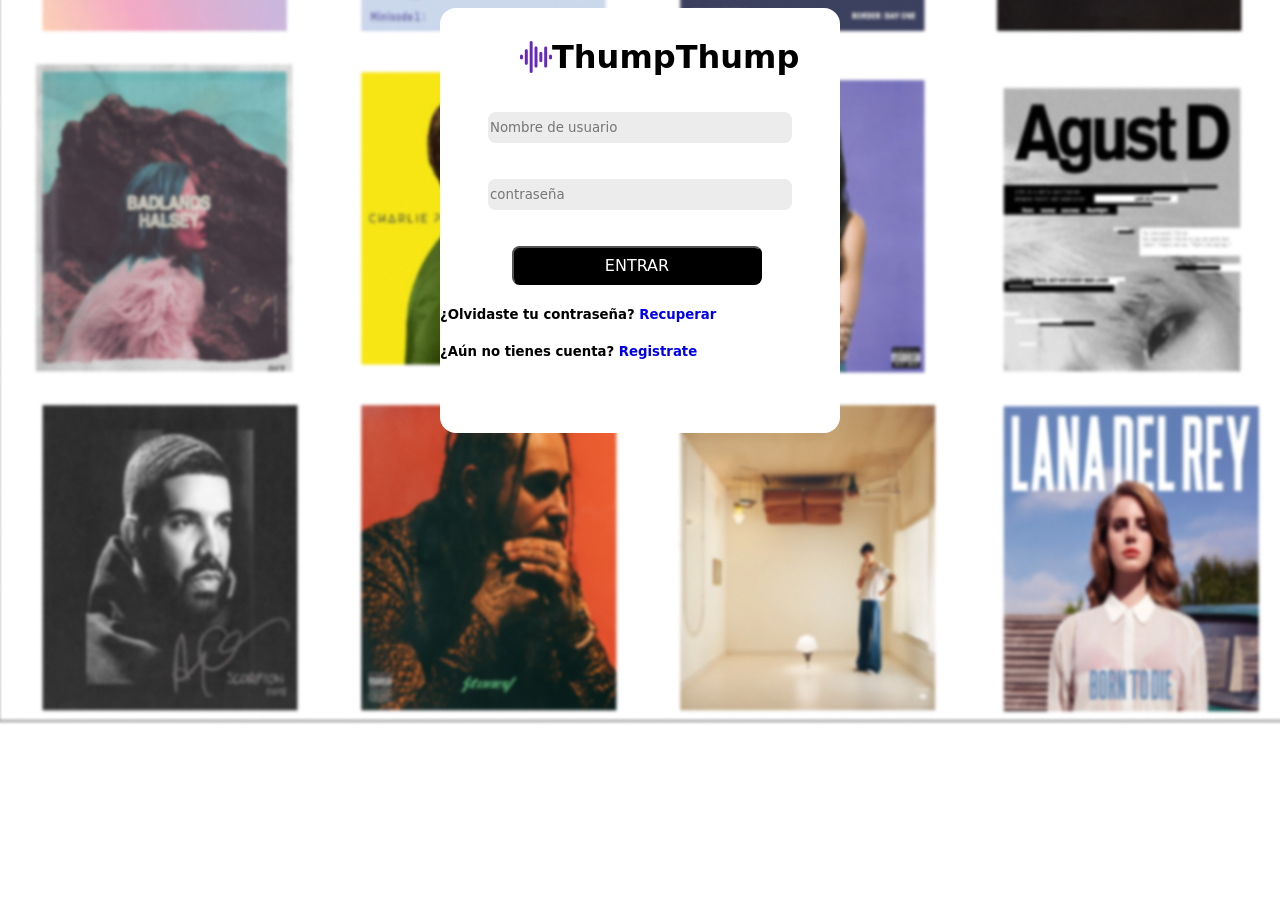
<file: login.html>
<!DOCTYPE html>
<html lang="en">
<head>
    <meta charset="UTF-8">
    <meta name="viewport" content="width=device-width, initial-scale=1.0">
    <title>Login</title>
    <link rel="stylesheet" href="registro.css">
    <link rel="shortcut icon" href="./assets/icons/sonido-de-onda.png" type="image/x-icon">
</head>
<body>

    <div class="ingreso">

        <div class="tittle">
            <a class="sello-principal" href="index.html"><img src="./assets/icons/sonido-de-onda.png" alt="Onda de sonido"><strong>ThumpThump</strong></a><br><br>
        </div>
        
    
        <form action="index.html" method="POST">
        
        <input class="data" type="text" id="name" placeholder="Nombre de usuario" required><br><br>
    
        <input class="data" type="password" id="password" placeholder="contraseña" required><br><br>
        
        <!-- <button class="entrar" type="button" id="entrar">ENTRAR</button> -->
        <input class="entrar" type="button" value="entrar" onclick="entrar()">

        <section class="links-externos">
            <div class="recuperar">
                <h5>¿Olvidaste tu contraseña?  <a href="recuperar.html">Recuperar</a></h5>
            </div>
            <div class="registrarse">
                <h5>¿Aún no tienes cuenta?  <a href="registro.html">Registrate</a></h5>
            </div>

        
        </section>   

    </div>

    <script src="login.js"></script>


</body>
</html>
</file>
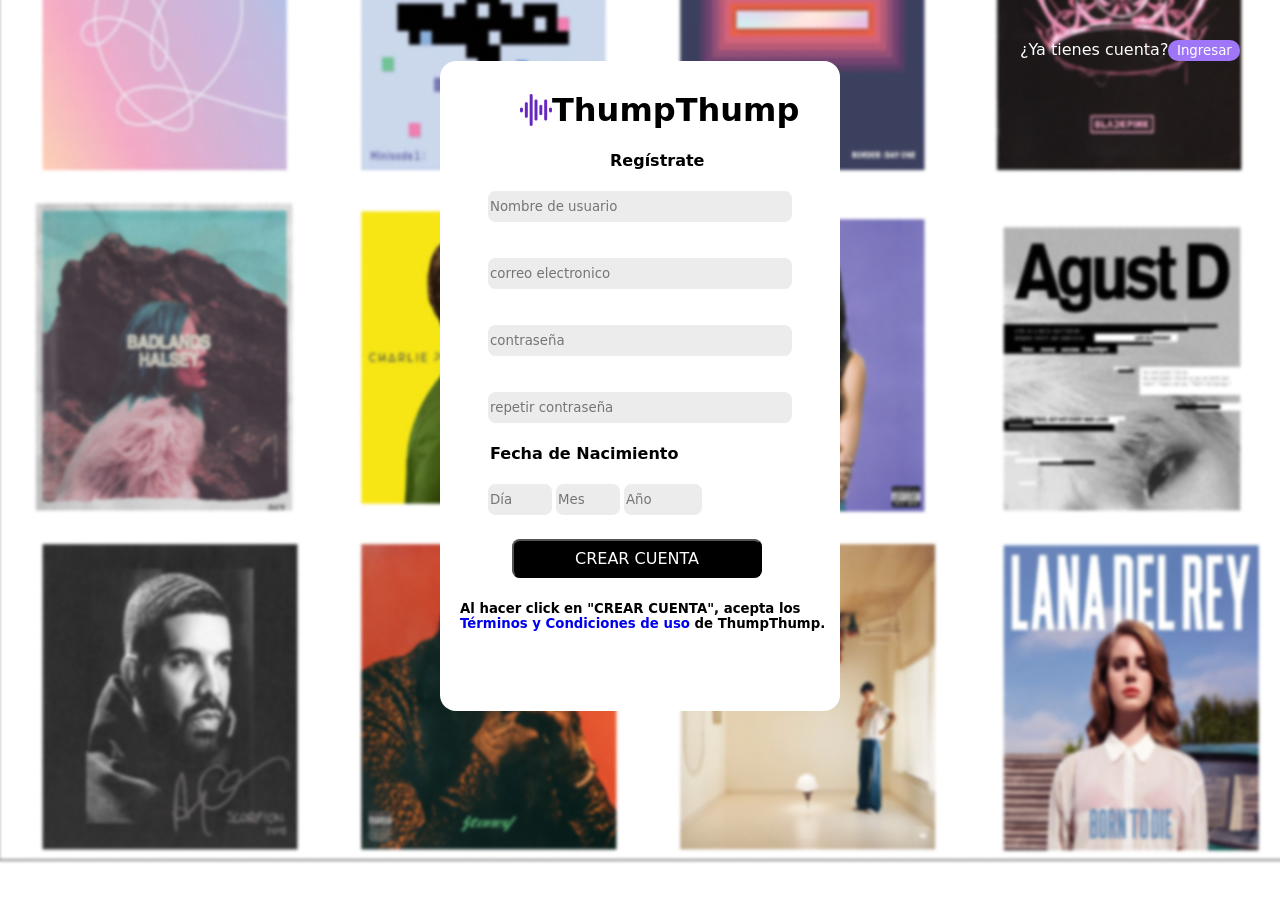
<file: registro.html>
<!DOCTYPE html>
<html>
<head>
<title>Registro</title>
<link rel="stylesheet" href="registro.css">
<link rel="shortcut icon" href="./assets/icons/sonido-de-onda.png" type="image/x-icon">
</head>
<body>



<section class="ingresar">¿Ya tienes cuenta?<button class="button">Ingresar</button></section>

<div class="registro">

    <div class="tittle">
        <a class="sello-principal" href="index.html"><img src="./assets/icons/sonido-de-onda.png" alt="Onda de sonido"><strong>ThumpThump</strong></a>
        <h4 class="registrate">Regístrate</h4>
    </div>
    

    <form action="procesar_registro.php" method="POST">
    
    <input class="data" type="text" id="name" placeholder="Nombre de usuario" required><br><br>

    <input class="data" type="email" id="email" placeholder="correo electronico" required><br><br>

    <input class="data" type="password" id="password" placeholder="contraseña" required><br><br>

    <input class="data" type="password" id="confirmPassword" placeholder="repetir contraseña" required>

    <h4>Fecha de Nacimiento</h4>
    
    <div class="Fecha-nacimiento">

        <form>

            <input class="fecha" type="number" id="dia" placeholder="Día" name="dia" min="1" max="31">
    
            <input class="fecha" type="number" id="mes" placeholder="Mes" name="mes" min="1" max="12">
    
            <input class="fecha" type="number" id="año" placeholder="Año" name="año" min="1900" max="2099">
        </form>
    </div>

    <input class="crear-cuenta" type="button" value="crear cuenta" onclick="verificarYRedirigir()">

    <section>
        <div class="terminos">
            <h5>Al hacer click en "CREAR CUENTA", acepta los <a href="terminos.html">Términos y Condiciones de uso</a> de ThumpThump.</h5>
        </div>

    </section>
    
    <script src="registro.js"></script>
    
</div>
</section>
</form>
</body>
</html>
</file>
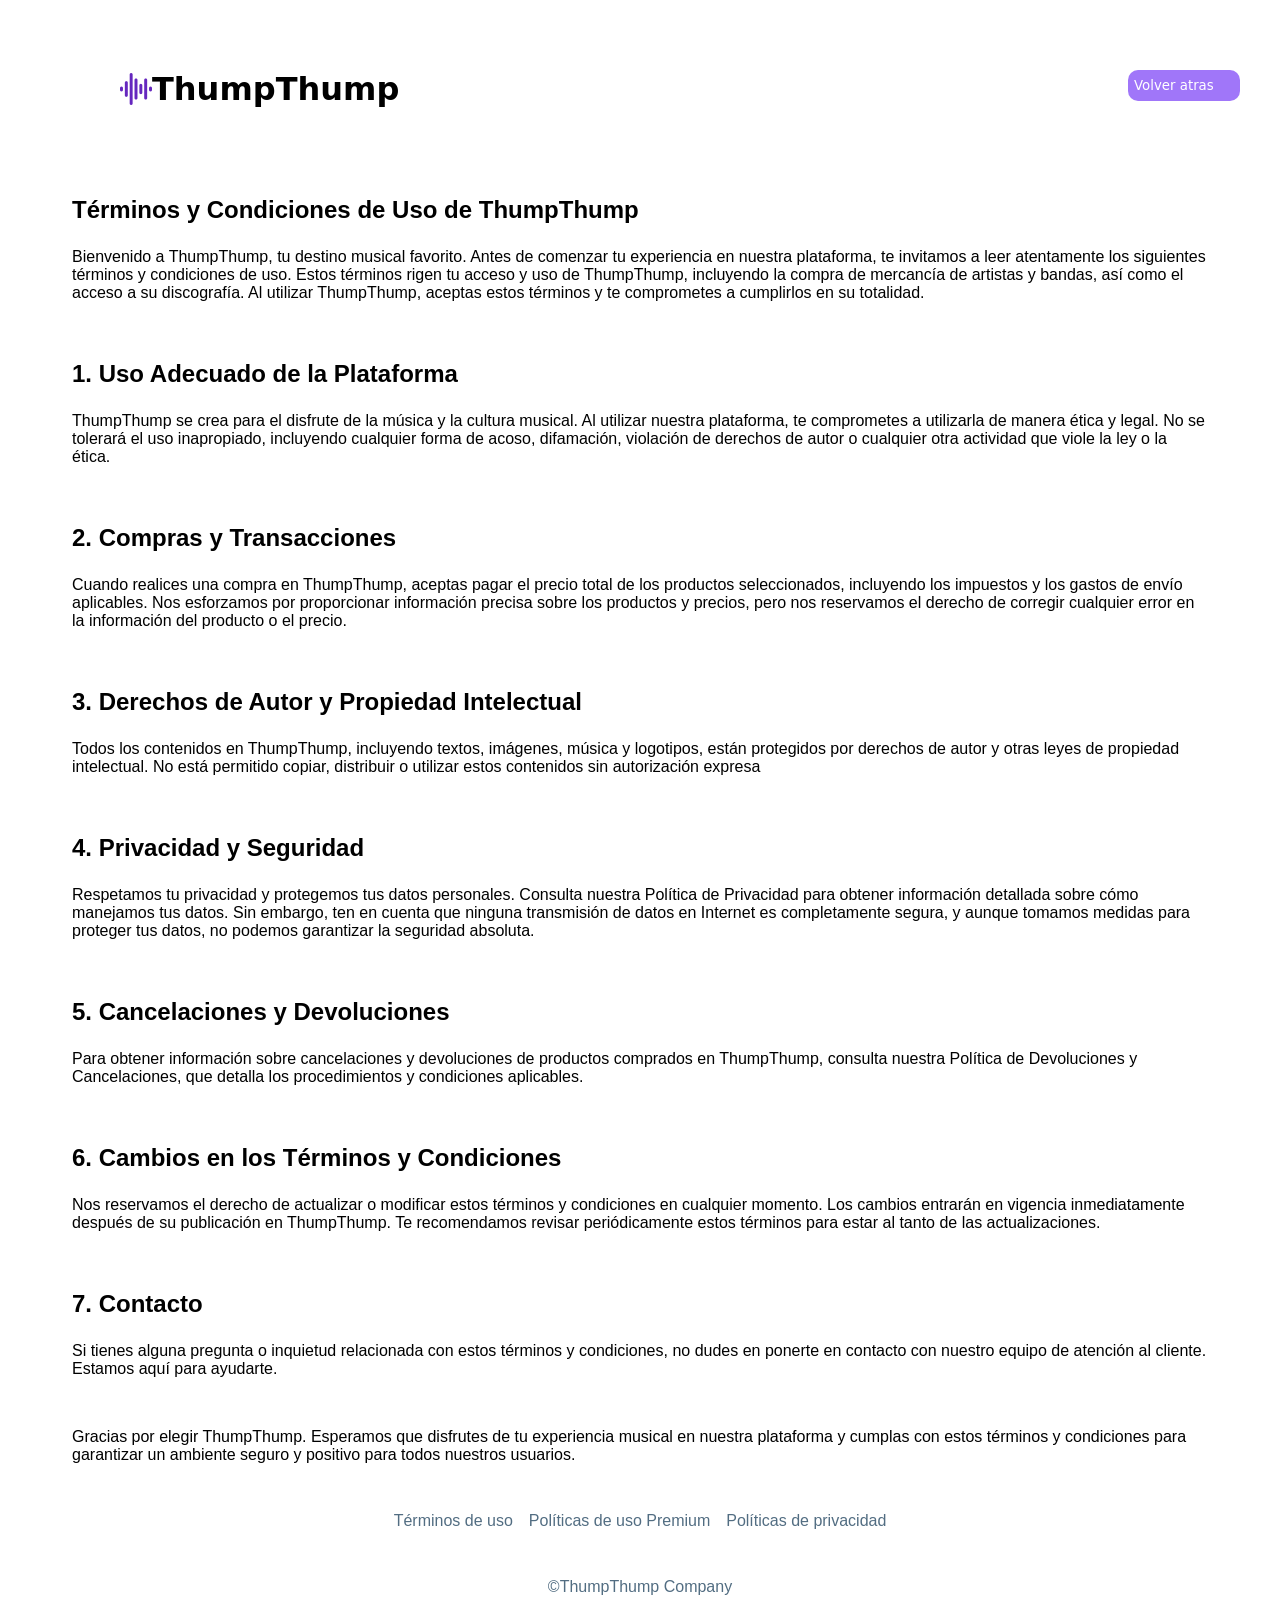
<file: terminos.html>
<!DOCTYPE html>
<html lang="en">
<head>
    <meta charset="UTF-8">
    <meta name="viewport" content="width=device-width, initial-scale=1.0">
    <title>Términos y condiciones</title>
    <link rel="stylesheet" href="terminos.css">
    <link rel="shortcut icon" href="./assets/icons/sonido-de-onda.png" type="image/x-icon">
</head>

<nav>
    <div class="container-nav">
        <div>
            <a class="sello-principal" href="index.html"><img src="./assets/icons/sonido-de-onda.png" alt="Onda de sonido"><strong>ThumpThump</strong></a>
        </div>
        <div>
            <a href="./registro.html"><button class="button">Volver atras</button></a>
        </div>
    </div>
</nav>

<body>

    <section class="container-parrafos">
        <div class="separacion-parrafos">

            <p class="negrita-titulos">Términos y Condiciones de Uso de ThumpThump</p>
            <p>Bienvenido a ThumpThump, tu destino musical favorito. Antes de comenzar tu experiencia en nuestra plataforma, te invitamos a leer atentamente los siguientes términos y condiciones de uso. Estos términos rigen tu acceso y uso de ThumpThump, incluyendo la compra de mercancía de artistas y bandas, así como el acceso a su discografía. Al utilizar ThumpThump, aceptas estos términos y te comprometes a cumplirlos en su totalidad.</p><br>

            <p class="negrita-titulos">1. Uso Adecuado de la Plataforma</p>
            <p>ThumpThump se crea para el disfrute de la música y la cultura musical. Al utilizar nuestra plataforma, te comprometes a utilizarla de manera ética y legal. No se tolerará el uso inapropiado, incluyendo cualquier forma de acoso, difamación, violación de derechos de autor o cualquier otra actividad que viole la ley o la ética.</p><br>

            <p class="negrita-titulos">2. Compras y Transacciones</p>
            <p>Cuando realices una compra en ThumpThump, aceptas pagar el precio total de los productos seleccionados, incluyendo los impuestos y los gastos de envío aplicables. Nos esforzamos por proporcionar información precisa sobre los productos y precios, pero nos reservamos el derecho de corregir cualquier error en la información del producto o el precio.</p><br>

            <p class="negrita-titulos">3. Derechos de Autor y Propiedad Intelectual</p>
            <p>Todos los contenidos en ThumpThump, incluyendo textos, imágenes, música y logotipos, están protegidos por derechos de autor y otras leyes de propiedad intelectual. No está permitido copiar, distribuir o utilizar estos contenidos sin autorización expresa</p><br>

            <p class="negrita-titulos">4. Privacidad y Seguridad</p>
            <p>Respetamos tu privacidad y protegemos tus datos personales. Consulta nuestra Política de Privacidad para obtener información detallada sobre cómo manejamos tus datos. Sin embargo, ten en cuenta que ninguna transmisión de datos en Internet es completamente segura, y aunque tomamos medidas para proteger tus datos, no podemos garantizar la seguridad absoluta.</p><br>

            <p class="negrita-titulos">5. Cancelaciones y Devoluciones</p>
            <p>Para obtener información sobre cancelaciones y devoluciones de productos comprados en ThumpThump, consulta nuestra Política de Devoluciones y Cancelaciones, que detalla los procedimientos y condiciones aplicables.</p><br>

            <p class="negrita-titulos">6. Cambios en los Términos y Condiciones</p>
            <p>Nos reservamos el derecho de actualizar o modificar estos términos y condiciones en cualquier momento. Los cambios entrarán en vigencia inmediatamente después de su publicación en ThumpThump. Te recomendamos revisar periódicamente estos términos para estar al tanto de las actualizaciones.</p><br>

            <p class="negrita-titulos">7. Contacto</p>
            <p>Si tienes alguna pregunta o inquietud relacionada con estos términos y condiciones, no dudes en ponerte en contacto con nuestro equipo de atención al cliente. Estamos aquí para ayudarte.</p><br>

            <p>Gracias por elegir ThumpThump. Esperamos que disfrutes de tu experiencia musical en nuestra plataforma y cumplas con estos términos y condiciones para garantizar un ambiente seguro y positivo para todos nuestros usuarios.</p>
            
        </div>
    </section>

    <footer>
        <section class="container-footer">
            <div>
                <p>Términos de uso</p>
                <p>Políticas de uso Premium</p>
                <p>Políticas de privacidad</p>
            </div>
            <p>©ThumpThump Company</p>
        </section>
    </footer>

</body>
</html>
</file>
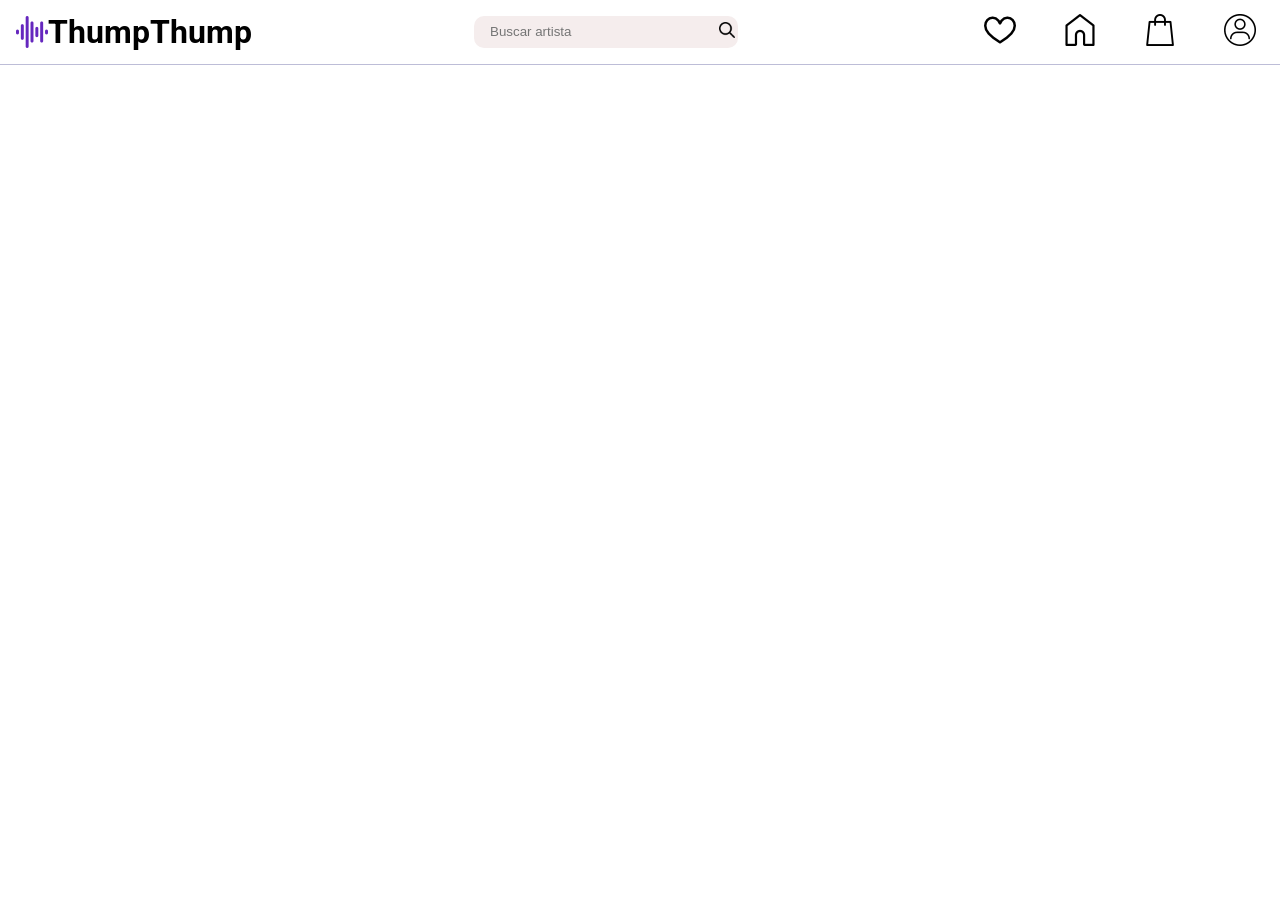
<file: pages/btsfotos.html>
<!DOCTYPE html>
<html lang="en">
<head>
    <meta charset="UTF-8">
    <meta name="viewport" content="width=device-width, initial-scale=1.0">
    <title>BTS | ThumpThump</title>
    <link rel="shortcut icon" href="../assets/icons/sonido-de-onda.png" type="image/x-icon">
    <link rel="stylesheet" href="../style.css">
</head>
<body>
    <header>
        <nav class="menu">
            <div class="logo-principal">
            <a class="sello-principal" href="index.html"><img src="../assets/icons/sonido-de-onda.png" alt="Onda de sonido"><strong>ThumpThump</strong></a>
            </div>

            <div class="search-container">
                <input type="search" placeholder="Buscar artista">
                <button type="submit">
                    <img class="icono-search" src="../assets/icons/search-p.png" alt="Lupa">
                </button>
            </div>

            <div class="icons-notificaciones">
                <a href=""><img src="../assets/icons/corazon.png" alt="corazon de notificaciones"></a>
                <a href=""><img src="../assets/icons/hogar.png" alt="hogar de inicio"></a>
                <a href=""><img src="../assets/icons/bolsa-shop.png" alt="bolsa de tienda"></a> <!--post relacionados con fans-->
                <a href=""><img src="../assets/icons/avatar.png" alt=""></a>
            </div>
        </nav>
    </header>
</body>
</html>
</file>
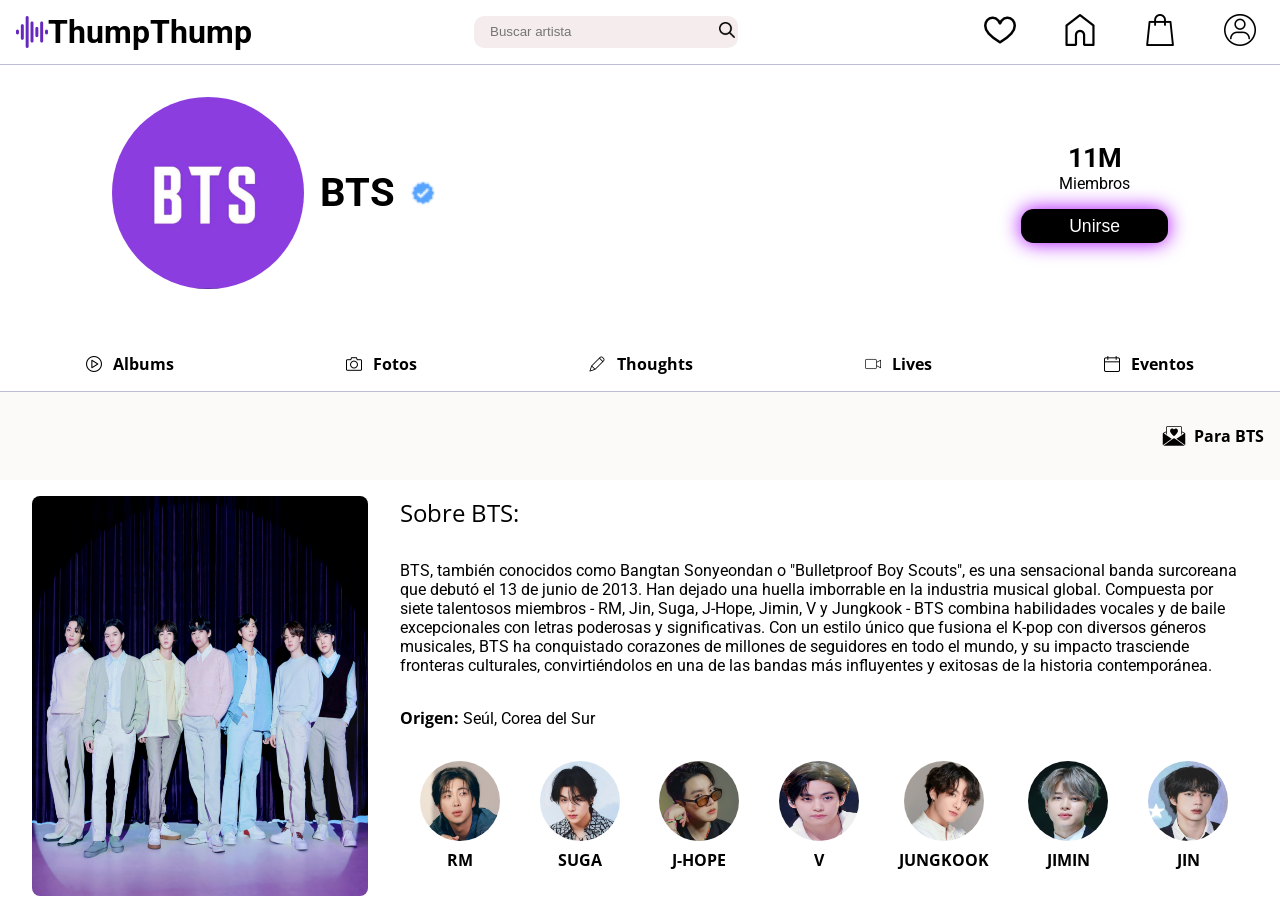
<file: pages/btsprofile.html>
<!DOCTYPE html>
<html lang="es">
<head>
    <meta charset="UTF-8">
    <meta name="viewport" content="width=device-width, initial-scale=1.0">
    <title>BTS | ThumpThump</title>
    <link rel="shortcut icon" href="../assets/icons/sonido-de-onda.png" type="image/x-icon">
    <link rel="stylesheet" href="../style.css">
</head>
<body>
    <section class="hero-container-bts-profile">
        <header>
            <nav class="menu">
                <div class="logo-principal">
                <a class="sello-principal" href="../index.html"><img src="../assets/icons/sonido-de-onda.png" alt="Onda de sonido"><strong>ThumpThump</strong></a>
                </div>

                <div class="search-container">
                    <input type="search" placeholder="Buscar artista">
                    <button type="submit">
                        <img class="icono-search" src="../assets/icons/search-p.png" alt="Lupa">
                    </button>
                </div>

                <div class="icons-notificaciones">
                    <a href=""><img src="../assets/icons/corazon.png" alt="corazon de notificaciones"></a>
                    <a href=""><img src="../assets/icons/hogar.png" alt="hogar de inicio"></a>
                    <a href=""><img src="../assets/icons/bolsa-shop.png" alt="bolsa de tienda"></a> <!--post relacionados con fans-->
                    <a href=""><img src="../assets/icons/avatar.png" alt=""></a>
                </div>
            </nav>

            <section class="contenedor-perfil-artist">
                <div class="artist-logo-y-nombre">
                    <img class="artist-logo" src="../assets/icons/logo-bts.jpg" alt="Logo de BTS">
                    <div>
                        <h1>BTS</h1>
                        <img class="icono-verificado" src="../assets/icons/correcto.png" alt="">
                    </div>
                </div>

                <div class="caja-miembros-y-unirse">
                    <div>
                        <p class="members-number">11M</p>
                        <p>Miembros</p>
                    </div>
                    <button>Unirse</button>
                </div>
            </section>
        </header>

        <main>
            <section class="menu-profile-container">
                <a href="#"><img src="../assets/icons/tocar.png" alt="">Albums</a>
                <a href="#"><img src="../assets/icons/camara.png" alt="">Fotos</a>
                <a href="#"><img src="../assets/icons/boligrafo.png" alt="">Thoughts</a>
                <a href="#"><img src="../assets/icons/camara-de-video.png" alt="">Lives</a>
                <a href="#"><img src="../assets/icons/calendario.png" alt="">Eventos</a>
            </section>

            <section class="fan-letter-section">
                <a href="#"><img src="../assets/icons/fans-letters.png" alt="">Para BTS</a>
            </section>

            <section class="container-about-artist">
                <div>
                <img class="foto-about-artist" src="../assets/img/bts-profile.png" alt="Los 7 chicos de BTS en su aniversario 10">
                </div>

                <div>
                    <div class="container-descripcion-artistas">
                        <p>Sobre BTS:</p>
                        <p>BTS, también conocidos como Bangtan Sonyeondan o "Bulletproof Boy Scouts", es una sensacional banda surcoreana que debutó el 13 de junio de 2013. Han dejado una huella imborrable en la industria musical global. Compuesta por siete talentosos miembros - RM, Jin, Suga, J-Hope, Jimin, V y Jungkook - BTS combina habilidades vocales y de baile excepcionales con letras poderosas y significativas. Con un estilo único que fusiona el K-pop con diversos géneros musicales, BTS ha conquistado corazones de millones de seguidores en todo el mundo, y su impacto trasciende fronteras culturales, convirtiéndolos en una de las bandas más influyentes y exitosas de la historia contemporánea.</p>
                        <p><span class="negrita-primera-palabra">Origen:</span> Seúl, Corea del Sur</p>
                    </div>

                    <div class="container-perfiles-integrantes">
                        <div>
                            <img src="../assets/img/rm-perfil.jpg" alt="">
                            <p>RM</p>
                        </div>
                        <div>
                            <img src="../assets/img/suga-perfil.jpg" alt="">
                            <p>SUGA</p>
                        </div>
                        <div>
                            <img src="../assets/img/j-hope-perfil.jpg" alt="">
                            <p>J-HOPE</p>
                        </div>
                        <div>
                            <img src="../assets/img/v-perfil.jpg" alt="">
                            <p>V</p>
                        </div>
                        <div>
                            <img src="../assets/img/jungkook-perfil.jpg" alt="">
                            <p>JUNGKOOK</p>
                        </div>
                        <div>
                            <img src="../assets/img/jimin-perfil.jpg" alt="">
                            <p>JIMIN</p>
                        </div>
                        <div>
                            <img src="../assets/img/jin-perfil.jpg" alt="">
                            <p>JIN</p>
                        </div>
                    </div>
                </div>
            </section>


        </main>
    </section>
</body>
</html>
</file>
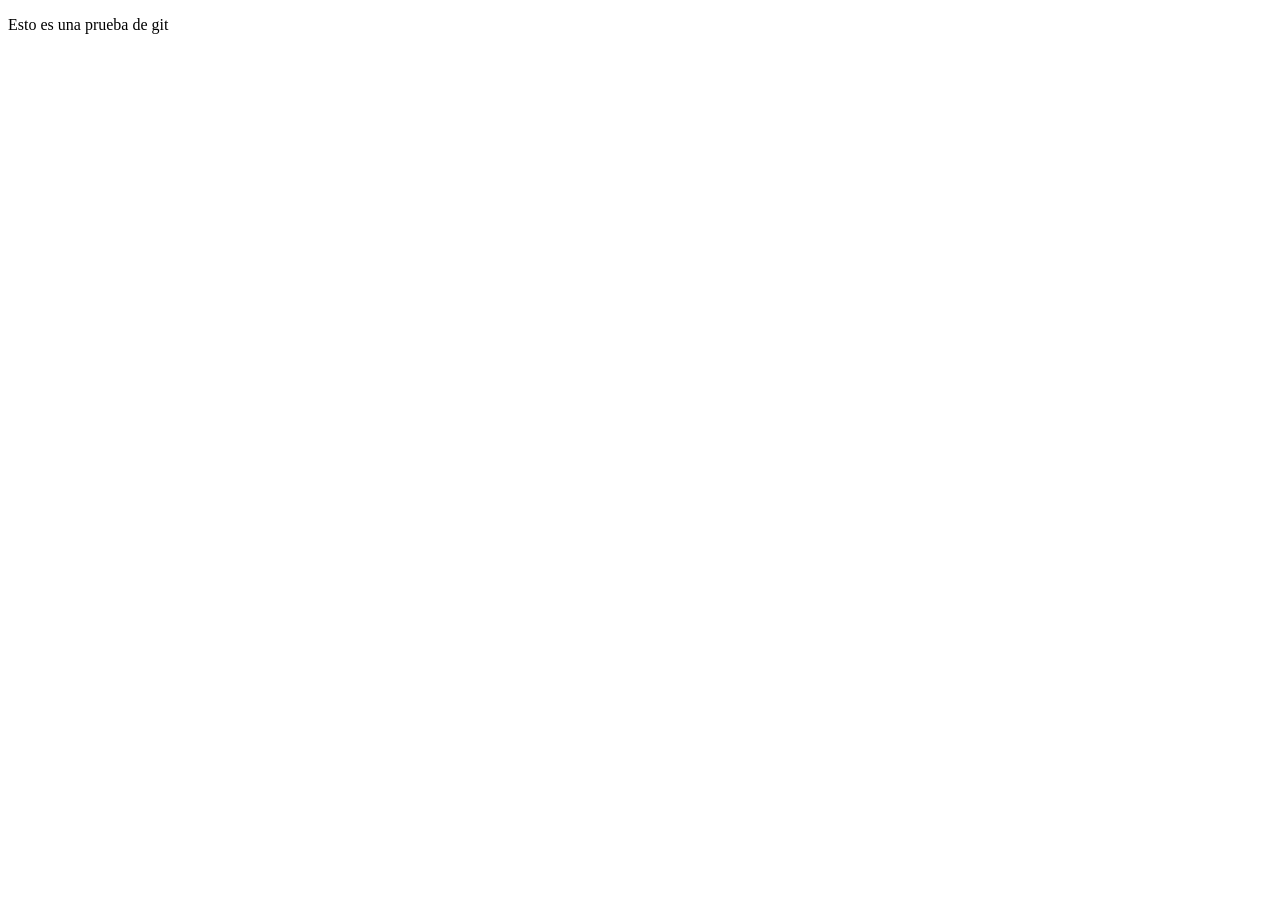
<file: pages/prueba.html>
<!DOCTYPE html>
<html lang="en">
<head>
    <meta charset="UTF-8">
    <meta name="viewport" content="width=device-width, initial-scale=1.0">
    <title>Document</title>
</head>
<body>
    <p>Esto es una prueba de git</p>
</body>
</html>
</file>
<file: registro.css>
body {
    background-image: url(/assets/img/fondo.png);
    background-size: cover;
    background-repeat: no-repeat;
    background-position: center;
    display: flex;
    flex-direction: column;
    align-items: center;
}

.ingresar {
    color: #fff;
    text-align: right;
    margin-left: 65%;
    width: 30%;
    padding-top: 2rem;
    font-family: system-ui, -apple-system, BlinkMacSystemFont, 'Segoe UI', Roboto, Oxygen, Ubuntu, Cantarell, 'Open Sans', 'Helvetica Neue', sans-serif;
}

.button {
    background-color: #A076F9;
    color: #fff;
    border: 20px;
    font-family: system-ui, -apple-system, BlinkMacSystemFont, 'Segoe UI', Roboto, Oxygen, Ubuntu, Cantarell, 'Open Sans', 'Helvetica Neue', sans-serif;
    flex-wrap: wrap;
    border-radius: 10px;
    padding-top: 0.2rem;
    padding-bottom: 0.2rem;
    width: 4.5rem;
    margin: 0 auto;
    text-decoration: none;
}

.sello-principal{
    display: flex;
    align-items: center;
    color: #000;
    font-family: system-ui, -apple-system, BlinkMacSystemFont, 'Segoe UI', Roboto, Oxygen, Ubuntu, Cantarell, 'Open Sans', 'Helvetica Neue', sans-serif;
    font-size: 2rem;
    padding-left: 80px;
    padding-top: 30px;
    text-decoration: none;
}

.registrate {
    display: flex;
    align-items: center;
    color: #000;
    font-family: system-ui, -apple-system, BlinkMacSystemFont, 'Segoe UI', Roboto, Oxygen, Ubuntu, Cantarell, 'Open Sans', 'Helvetica Neue', sans-serif;
    font-size: 1rem;
    padding-left: 7.5rem;
    text-decoration: none;
}

.registro {
    background-color: #fff;
    border-radius: 1rem;
    width: 400px;
    height: 650px;
}

.ingreso {
    background-color: #fff;
    border-radius: 1rem;
    width: 400px;
    height: 425px;
}

.links-externos {
    font-family: system-ui, -apple-system, BlinkMacSystemFont, 'Segoe UI', Roboto, Oxygen, Ubuntu, Cantarell, 'Open Sans', 'Helvetica Neue', sans-serif;

}

.crear-cuenta {
    background-color: #000;
    color: #fff;
    font-family: system-ui, -apple-system, BlinkMacSystemFont, 'Segoe UI', Roboto, Oxygen, Ubuntu, Cantarell, 'Open Sans', 'Helvetica Neue', sans-serif;
    flex-wrap: wrap;
    justify-content: space-between;
    align-items: center;
    border-radius: 7.5px;
    padding-top: 0.5rem;
    padding-bottom: 0.5rem;
    width: 250px;
    margin-left: 4.5rem;
    font-size: 1rem;
    text-transform: uppercase;
}

.entrar {
    background-color: #000;
    color: #fff;
    font-family: system-ui, -apple-system, BlinkMacSystemFont, 'Segoe UI', Roboto, Oxygen, Ubuntu, Cantarell, 'Open Sans', 'Helvetica Neue', sans-serif;
    flex-wrap: wrap;
    justify-content: space-between;
    align-items: center;
    border-radius: 7.5px;
    padding-top: 0.5rem;
    padding-bottom: 0.5rem;
    width: 250px;
    margin-left: 4.5rem;
    font-size: 1rem;
    text-transform: uppercase;
}   


.data {
    background-color: #EDECEC;
    border: 0;
    display: flex;
    font-family: system-ui, -apple-system, BlinkMacSystemFont, 'Segoe UI', Roboto, Oxygen, Ubuntu, Cantarell, 'Open Sans', 'Helvetica Neue', sans-serif;
    flex-wrap: wrap;
    justify-content: space-between;
    align-items: center;
    padding-top: 0.5rem;
    padding-bottom: 0.5rem;
    width: 300px;
    margin: 0 auto;
    text-align: left;
    border-radius: 7.5px;
}

.fecha {
    background-color: #EDECEC;
    border: 0;
    font-family: system-ui, -apple-system, BlinkMacSystemFont, 'Segoe UI', Roboto, Oxygen, Ubuntu, Cantarell, 'Open Sans', 'Helvetica Neue', sans-serif;
    padding-top: 0.5rem;
    padding-bottom: 0.5rem;
    text-align: left;
    border-radius: 7.5px;
}

h4 {
    color: #000;
    font-family: system-ui, -apple-system, BlinkMacSystemFont, 'Segoe UI', Roboto, Oxygen, Ubuntu, Cantarell, 'Open Sans', 'Helvetica Neue', sans-serif;
    display: flex;
    margin-left: 50px;
}

.Fecha-nacimiento {
    margin-left: 3rem;
    margin-right: 5rem;
    margin-bottom: 1.5rem;
}

.terminos {
    display: flex;
    margin-left: 20px;
    font-family: system-ui, -apple-system, BlinkMacSystemFont, 'Segoe UI', Roboto, Oxygen, Ubuntu, Cantarell, 'Open Sans', 'Helvetica Neue', sans-serif;
    flex-wrap: wrap;
}

a{
    text-decoration: none;
}


.warning{
    width: 200px;
    text-align: center;
    margin: auto;
    padding: top 20px;
}
</file>
<file: terminos.css>
.container-nav {
    display: flex;
    justify-content: space-between;
    padding: 2rem;
    align-content: center;
}

.negrita-titulos {
    font-size: 1.5rem;
    font-weight: bold;
    font-family: 'Open Sans', sans-serif;
    
}

.container-parrafos {
    padding-left: 4rem;
    padding-right: 4rem;
    padding-top: 2rem;
    font-family: 'Roboto', sans-serif;
}

.button {
    background-color: #A076F9;
    color: #fff;
    border: 20px;
    font-family: system-ui, -apple-system, BlinkMacSystemFont, 'Segoe UI', Roboto, Oxygen, Ubuntu, Cantarell, 'Open Sans', 'Helvetica Neue', sans-serif;
    display: flex;
    flex-wrap: wrap;
    border-radius: 10px;
    padding-top: 0.5rem;
    padding-bottom: 0.5rem;
    width: 7rem;
    margin: 0 auto;
    text-decoration: none;
}

a{
    display: flex;
    align-items: center;
    color: #000;
    font-family: system-ui, -apple-system, BlinkMacSystemFont, 'Segoe UI', Roboto, Oxygen, Ubuntu, Cantarell, 'Open Sans', 'Helvetica Neue', sans-serif;
    font-size: 2rem;
    padding-left: 80px;
    padding-top: 30px;
    text-decoration: none;
}

a{
    text-decoration: none;
}
.container-footer{
    padding: 1rem;
}
.container-footer div{
    display: inline-flex;
    width: 100%;
    column-gap: 1rem;
    justify-content: center;
    font-family: 'Roboto', sans-serif;
}
.container-footer p{
    display: flex;
    justify-content: center;
    color: #526D82;
    font-family: 'Roboto', sans-serif;
    padding-bottom: 1rem;
}
</file>
<file: style.css>
@import url('https://fonts.googleapis.com/css2?family=Open+Sans:wght@300;400&family=Roboto:wght@300;400&display=swap');
*{
    margin: 0%;
    padding: 0;
    box-sizing: border-box;
}

/*colores
#000000
#6527BE
#BDBDD7
#D9D9D9
#F5EDED

#A076F9 /*gradient*/
*/

/*fuentes
font-family: 'Open Sans', sans-serif;
font-family: 'Roboto', sans-serif;
*/

/*HEADER---------------------*/
/*Navbar*/
a{
    text-decoration: none;
}
nav{
    display: flex;
    flex-wrap: wrap;
    justify-content: space-between;
    align-items: center;
    border-bottom: #BDBDD7 solid 1px;
    padding-top: 0.8rem;
    padding-bottom: 0.8rem;
}

.sello-principal{
    display: flex;
    align-items: center;
    color: #000;
    font-family: 'Roboto', sans-serif;
    font-size: 2rem;
    padding-left: 1rem;
    text-decoration: none;
}

.search-container{
    display: flex;
    justify-content: flex-end;
    align-items: center;
}
.search-container input{
    height: 2rem;
    width: 15rem;
    border-top-left-radius: 10px;
    border-bottom-left-radius: 10px;
    border: 0;
    outline: none;
    padding-left: 1rem;
    background-color: #F5EDED;
}
.search-container button{
    height: 2rem;
    border-top-right-radius: 10px;
    border-bottom-right-radius: 10px;
    border: 0;
    padding-right: 0.2rem;
    padding-left: 0.3rem;
    background-color: #F5EDED;
    cursor: pointer;
}

.icons-notificaciones{
    display: flex;
    width: 25%;
    justify-content: space-around;
}
.icono-search{
    width: 16px;
    height: 16px;
}

/*Banner*/
.banner-negro{
    display: flex;
    justify-content: center;
    padding-top: 3rem;
    padding-bottom: 3rem;
    background-color: #000;
    font-family: 'Open Sans', sans-serif;
    font-size: 1.5rem;
    font-weight: bolder;
    color: #F5EDED;
}

/*Agregar comunidades index*/

.agregar-grupos{
    padding-left: 2rem;
    padding-top: 1rem;
    padding-bottom: 1rem;
    border-bottom: #6627be8c solid 1px;
}
.agregar-grupos p{
    font-family: 'Open Sans', sans-serif;
    font-weight: bold;
    font-size: 1.5rem;
    padding-bottom: 1rem;
    padding-left: 0.4rem;
}
.agregar-grupos div{
    display: inline-flex;
    border: #000 solid 1px;
    border-radius: 50%;
    padding: 2rem;
}

/*Flex cards artistas*/
.contenedor-cards-artistas-hero{
    padding: 3rem 2rem;
}
.titulo-genero{
    padding-left: 2rem;
    padding-bottom: 1.7rem;
    padding-top: 1.5rem;
    font-family: 'Roboto', sans-serif;
    font-size: 1.9rem;
}
.titulo-explorar{
    display: flex;
    justify-content: center;
    font-family: 'Roboto', sans-serif;
    font-weight: bolder;
    font-size: 1.6rem;
    padding-bottom: 0.5rem;
}
.flex-cards-artistas{
    display: inline-flex;
    width: 100%;
    justify-content: space-around;
    flex-wrap: wrap;
    row-gap: 1.2rem;
}
.flex-cards-artistas div{
    background-color: #F5EDED;
    border-radius: 10%;
}
.tamano-img-artist{
    width: 15rem;
    height: 16.8rem;
    border-top-left-radius: 8%;
    border-top-right-radius: 8%;
}
.tamano-img-artist:hover{
    transform: scale(1.02);
    border-bottom-left-radius: 8%;
    border-bottom-right-radius: 8%;
}
.footer-img-artist{
    display: flex;
    align-items: center;
    padding: 0.5rem;
    column-gap: 0.4rem;
}
.footer-img-artist:hover{
    border-top-left-radius: 0%;
    border-top-right-radius: 0%;
    background-color: #6627be6e;
}
.footer-img-artist img{
    border-radius: 50%;
    width: 3.5rem;
    height: 3.5rem;
}
.footer-img-artist img:hover{
    transform:scale(1.1);
}
.footer-img-artist strong{
    color: #000;
    font-family: 'Open Sans', sans-serif;
    font-size: larger;
}

/*CONTENEDOR DE CARS GENEROS*/

.contenedor-generos-her{
    padding: 2rem 4rem;
    background-color: #F5EDED;
}
.contenedor-generos-her h1{
    font-family: 'Roboto', sans-serif;
    padding-bottom: 3rem;
    font-size: 2rem;
    color: #000;
}
.cards-generos{
    display: inline-flex;
    width: 100%;
    justify-content: space-around;
    flex-wrap: wrap;
    row-gap: 1rem;
}
.cards-generos div{
    width: 12rem;
    height: 10rem;
    background-color: #6527BE;
    border-radius: 5%;
    box-shadow: 0 0 20px #aa00ff;
}
.cards-generos div:hover{
    background-color: #000;
}
.cards-generos div a{
    display: flex;
    height: 100%;
    justify-content: center;
    align-items: center;
    color: #fff;
    font-family: 'Roboto', sans-serif;
    font-weight: 600;
    text-align: center;
}


/*Anuncio de creación de cuenta*/
.contenedor-anuncio-fans{
    background-image: url(./assets/img/anuncio.jpg);
    padding:5rem 2.2rem;
}
.anuncio-fans{
    display: flex;
    justify-content: space-around;
    background-color: #000;
    padding: 3rem 2rem;
}

.anuncio-fans h2{
    font-family: 'Roboto', sans-serif;
    font-size: 3rem;
    color: #fff;
}

.anuncio-fans button{
    padding: 0.7rem;
    border-radius: 7%;
    border-style: hidden;
    background-color: #068FFF;
    color: #fff;
}
.anuncio-fans div{
    display: flex;
    flex-direction: column;
    align-items: center;
    font-family: 'Open Sans', sans-serif;
    color: #526D82;
    row-gap: 0.8rem;
}

.anuncio-fans div a{
    color: #068FFF;
}

/*FOOTER*/
a{
    text-decoration: none;
}
.container-footer{
    padding: 1rem;
}
.container-footer div{
    display: inline-flex;
    width: 100%;
    column-gap: 1rem;
    justify-content: center;
    font-family: 'Roboto', sans-serif;
}
.container-footer p{
    display: flex;
    justify-content: center;
    color: #526D82;
    font-family: 'Roboto', sans-serif;
    padding-bottom: 1rem;
}




/* -------------css BTS PROFILE*/

.contenedor-perfil-artist{
    display: flex;
    align-items: center;
    justify-content: space-between;
    padding: 2rem 7rem 2rem 7rem;
    /* background: -moz-linear-gradient(bottom, #aa00ff34, rgba(255, 255, 255, 0.5));
    background: -webkit-gradient(linear, 0 0, 0 100%, from(#aa00ff96), to(rgba(255, 255, 255, 0.5))); */
}

/*Caja de Logo artista y nombre*/
.artist-logo-y-nombre{
    display: flex;
    align-items: center;
    column-gap: 1rem;
}
.artist-logo-y-nombre div{
    display: flex;
    align-items: center;
    column-gap: 1rem;
}
.artist-logo-y-nombre div h1{
    font-size: 2.5rem;
    font-family: 'Roboto', sans-serif;
}
.artist-logo{
    width: 12rem;
    height: 12rem;
    border-radius: 50%;
}
.icono-verificado{
    width: 1.5rem;
    height: 1.5rem;
}

/*Caja de numero de miembros y boton de unirse*/
.caja-miembros-y-unirse{
    display: flex;
    flex-direction: column;
    row-gap: 1rem;
    align-items: center;
    column-gap: 3rem;
}
.caja-miembros-y-unirse div{
    display: flex;
    flex-direction: column;
    align-items: center;
    font-family: 'Roboto', sans-serif;
}
.caja-miembros-y-unirse div p:first-child{
    font-weight: bolder;
    font-size: 1.7rem;
}



/*ajustes en boton de unirse*/
.contenedor-perfil-artist div button{
    padding: 0.4rem 3rem 0.4rem 3rem;
    background-color: #000;
    color: #fff;
    font-size: 1.1rem;
    border-radius: 0.8rem;
    border-style: none;
    box-shadow: 0 0 20px #aa00ff; 
}


/*Menu del perfil*/
.menu-profile-container{
    display: flex;
    justify-content: space-around;
    border-bottom: solid #BDBDD7 1px;
    padding-top: 2rem;
    padding-bottom: 1rem;
}
.menu-profile-container a{
    display: flex;
    align-items: center;
    column-gap: 0.7rem;
    text-decoration: none;
    color: #000;
    font-family: 'Open Sans', sans-serif;
    font-weight: bold;
}

/*Fan letter*/
.fan-letter-section{
    display: flex;
    justify-content: end;
    list-style: none;
    background-color: #f5eded5b;
}
.fan-letter-section a{
    display: flex;
    align-items: center;
    color: #000;
    column-gap: 0.5rem;
    padding: 2rem 1rem 2rem 4rem;
    font-family: 'Open Sans', sans-serif;
    font-weight: bold;
}

/*Container con la descripción del artista*/
.container-about-artist{
    display: flex;
    column-gap: 2rem;
    padding: 1rem 2rem;
}
.foto-about-artist{
    width: 21rem;
    height: 25rem;
    border-radius: 0.5rem;
}

/*Container foto artistas + descripción| Perfiles de artistas*/
.container-descripcion-artistas{
    display: flex;
    flex-direction: column;
    row-gap: 2rem;
    padding-bottom: 1rem;
}
.container-descripcion-artistas p:first-child{
    font-size: 1.5rem;
    font-family: 'Open Sans', sans-serif;
}
.container-descripcion-artistas p:nth-child(2){
    font-family: 'Roboto', sans-serif;
}
.container-descripcion-artistas p:nth-child(3){
    font-family: 'Roboto', sans-serif;
}
.negrita-primera-palabra{
    font-weight: bold;
    font-family: 'Open Sans', sans-serif;
}


/*container perfiles de artistas*/
.container-perfiles-integrantes{
    display: flex;
    justify-content: space-around;
    align-content: center;
    flex-wrap: wrap;
    padding-top: 1rem;
    padding-bottom: 2rem;
}
.container-perfiles-integrantes img{
    width: 5rem;
    height: 5rem;
    border-radius: 50%;
}
.container-perfiles-integrantes div{
    display: flex;
    flex-direction: column;
    align-items: center;
    row-gap: .5rem;
    font-weight: bold;
    font-family: 'Open Sans', sans-serif;
}



/*Media Queries INDEX.HTML*/
@media (max-width: 1088px){
    .cards-generos{
        justify-content: center;
        column-gap: 1.3rem;
    }
}

@media (max-width: 790px){
    nav{
        justify-content: space-around;
        row-gap: 2rem;
        flex-wrap: wrap;
    }
    .search-container input{
        display: none;
    }
    .icons-notificaciones{
        width: 100%;
    }

    .container-footer div{
        font-size: 0.7rem;
    }
    .container-footer p{
        font-size: 0.8rem;
    }
    .anuncio-fans div p{
        font-size: 0.9rem;
    }
    .anuncio-fans h2{
        font-size: 2rem;
    }
}

@media (max-width: 563px){
    .banner-negro div{
        font-size: 1.2rem;
    }
}

@media (max-width: 524px){
    .contenedor-generos-her{
        padding: 1rem 1rem;
        padding-bottom: 2rem;
        background-color: #000;
    }
    .cards-generos div{
        width: 8rem;
        height: 8rem;
    }
    .contenedor-generos-her h1{
        color: #fff;
        font-size: 1.6rem;
        font-weight: 500;
    }
}

@media (max-width: 445px){
    .agregar-grupos p{
        font-size: 1.2rem;
    }
    .container-footer p{
        font-size: 0.6rem;
    }
}

@media (max-width: 406px){
    .logo-principal strong{
        font-size: smaller;
    }
    .anuncio-fans h2{
        font-size: 1.5rem;
    }
    .anuncio-fans div p{
        font-size: 0.8rem;
    }
    .banner-negro div{
        font-size: 0.9rem;
    }
}

@media (max-width: 367px){
    .anuncio-fans{
        flex-wrap: wrap;
        row-gap: 1.2rem;
    }
    .container-footer div{
        display: flex;
        flex-wrap: wrap;
        font-size: 0.5rem;
        row-gap: 1rem;
        padding-bottom: 1rem;
    }
}
</file>
